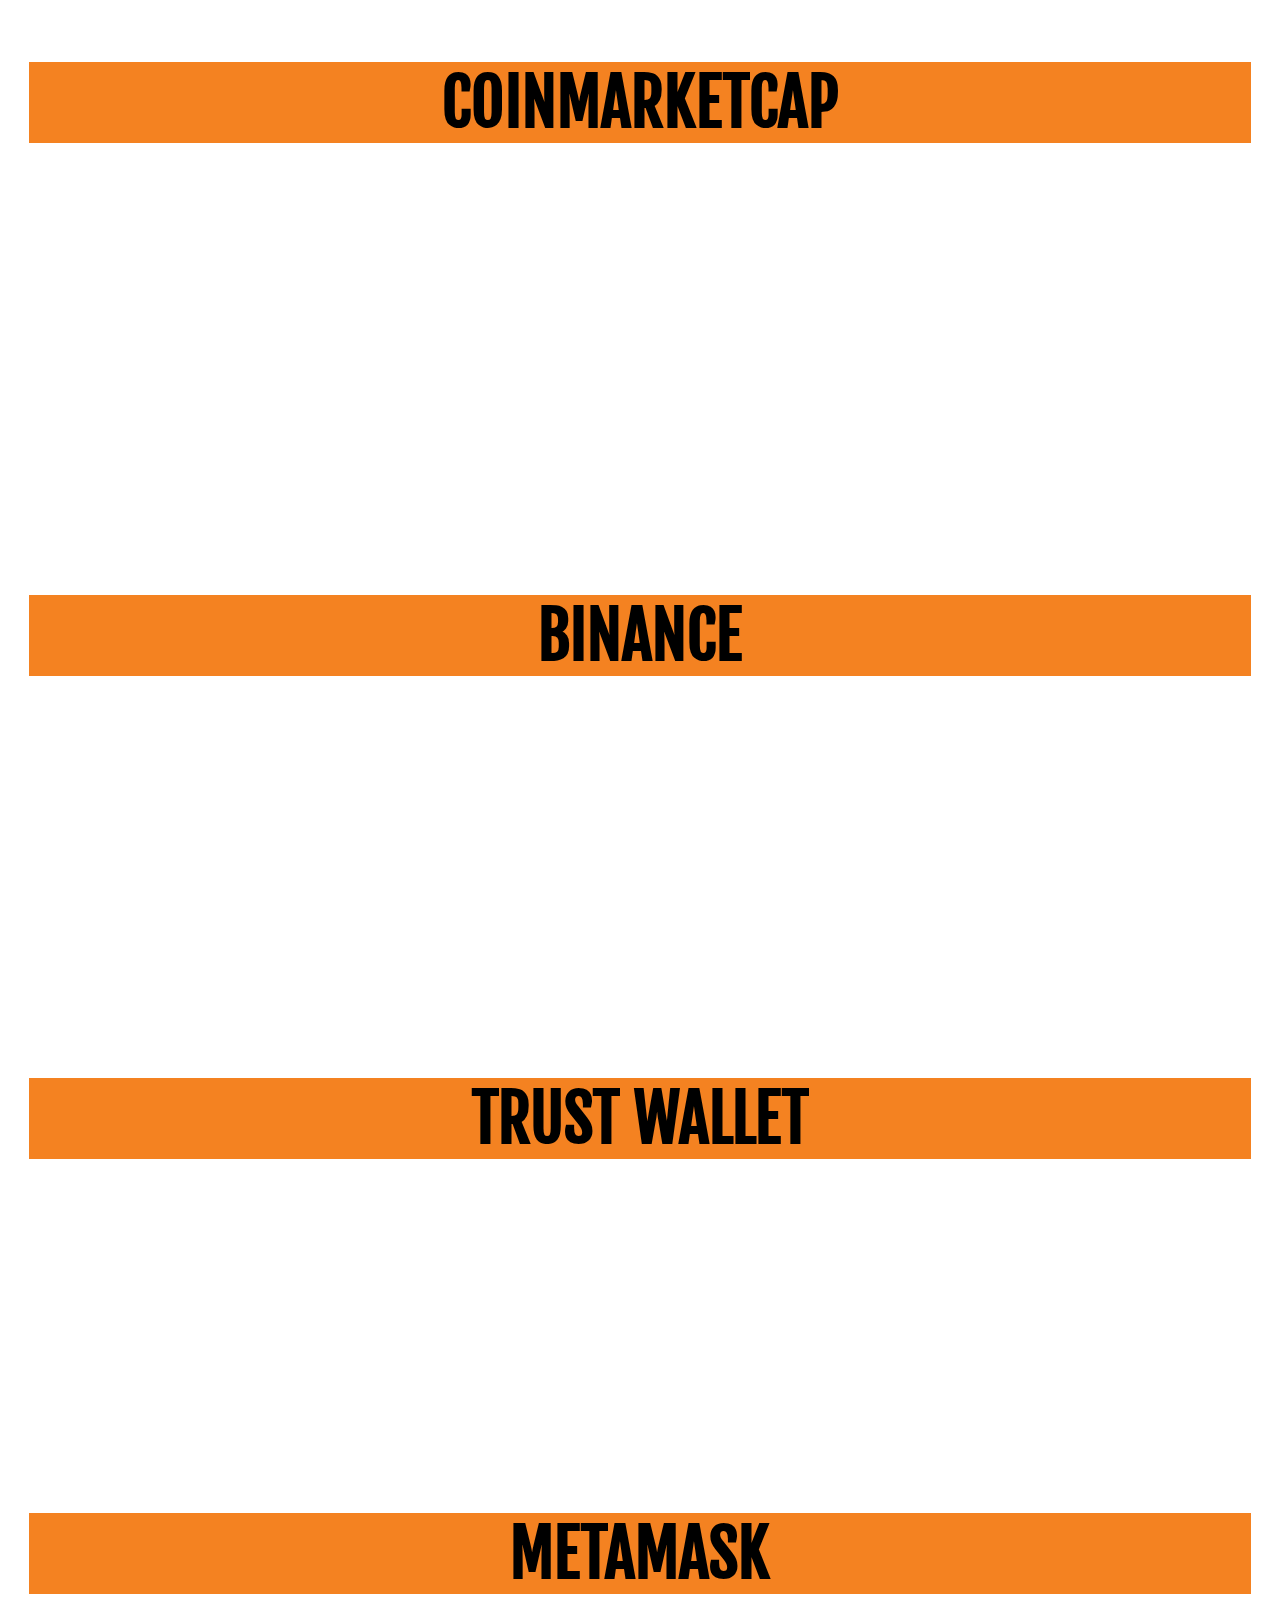
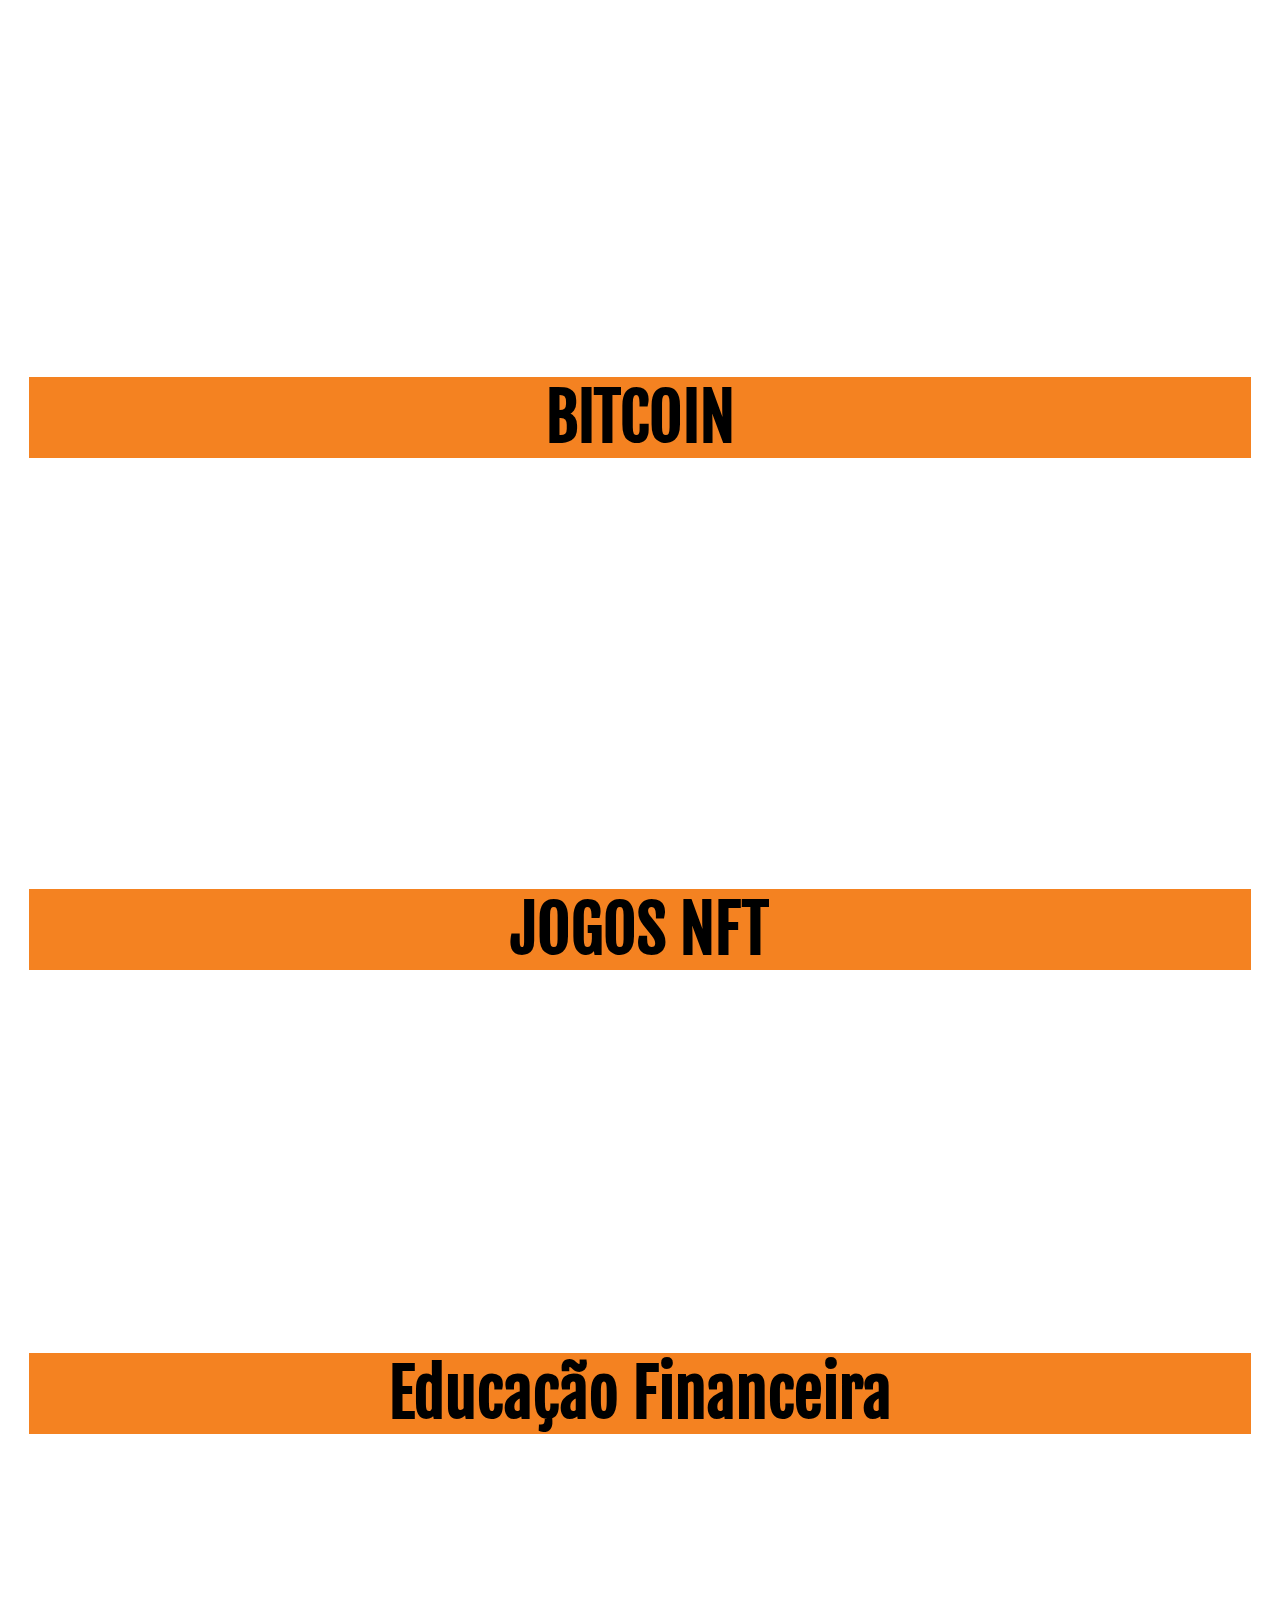
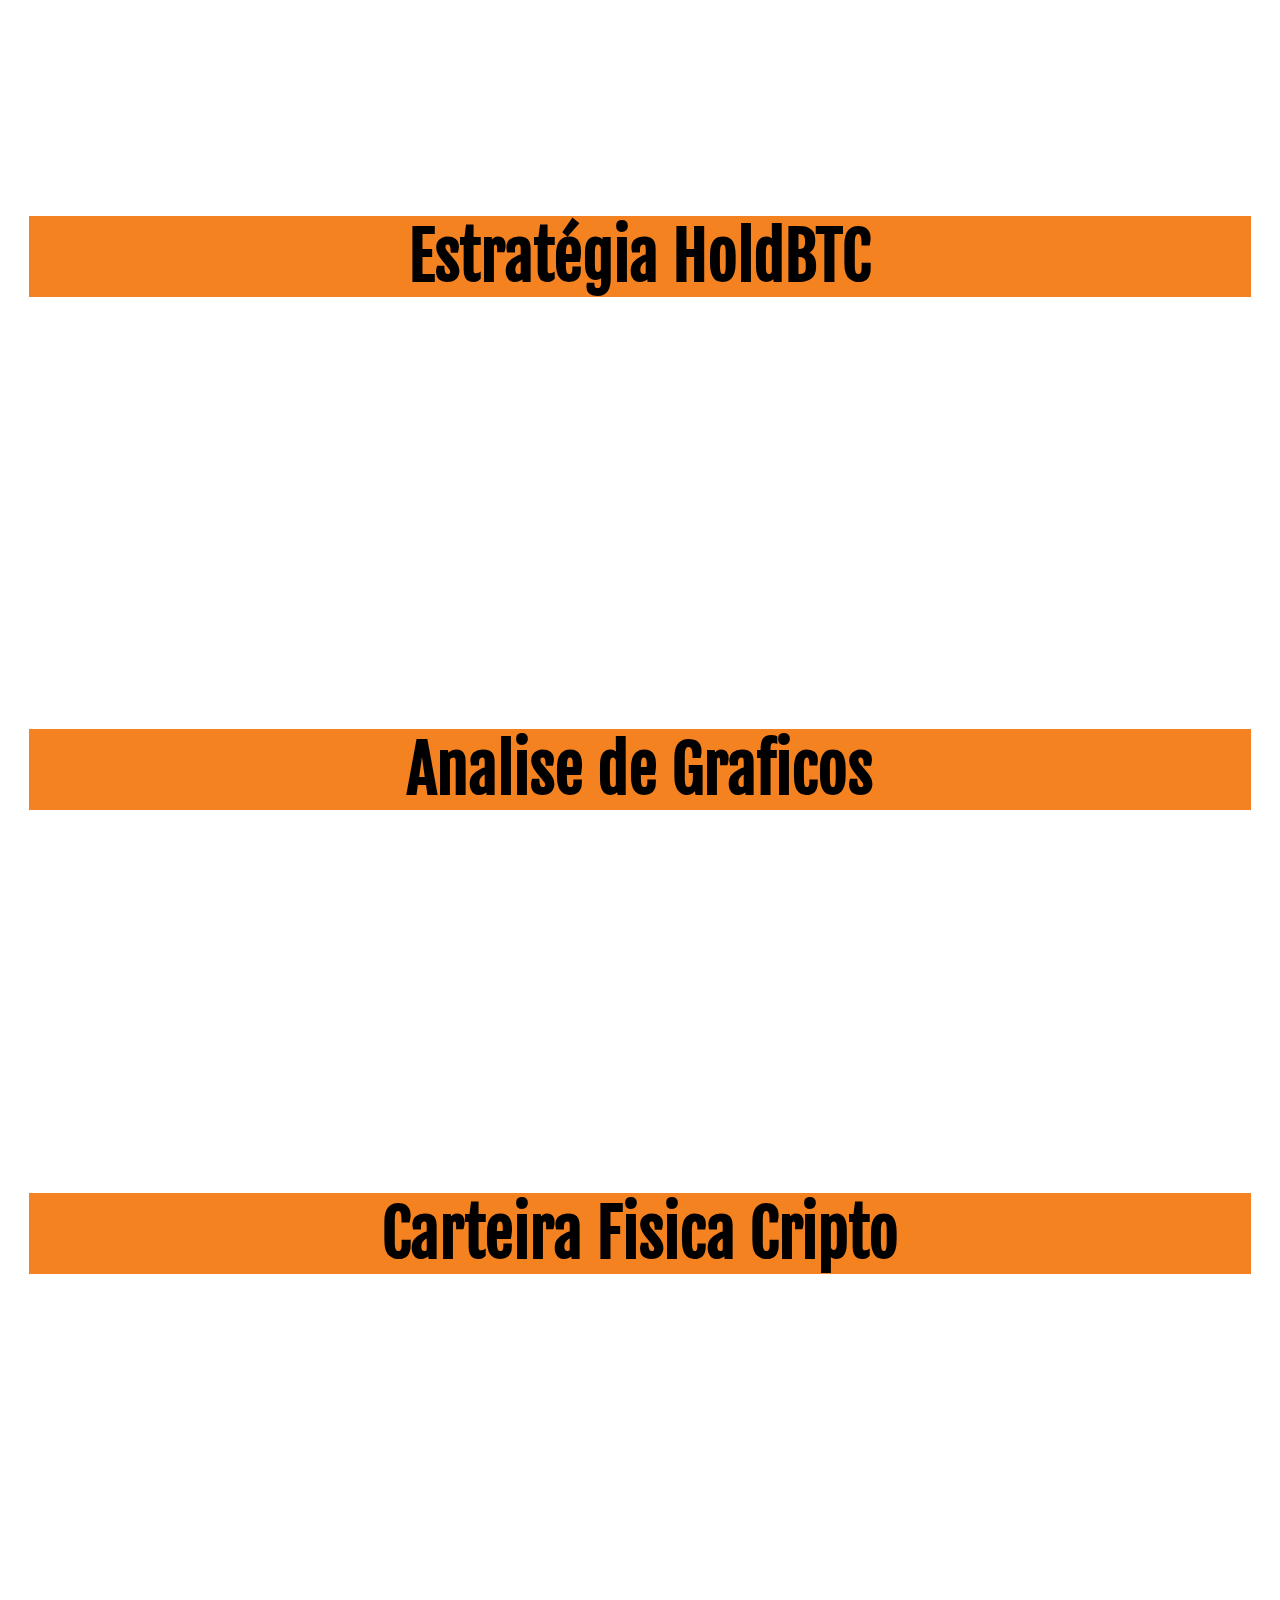
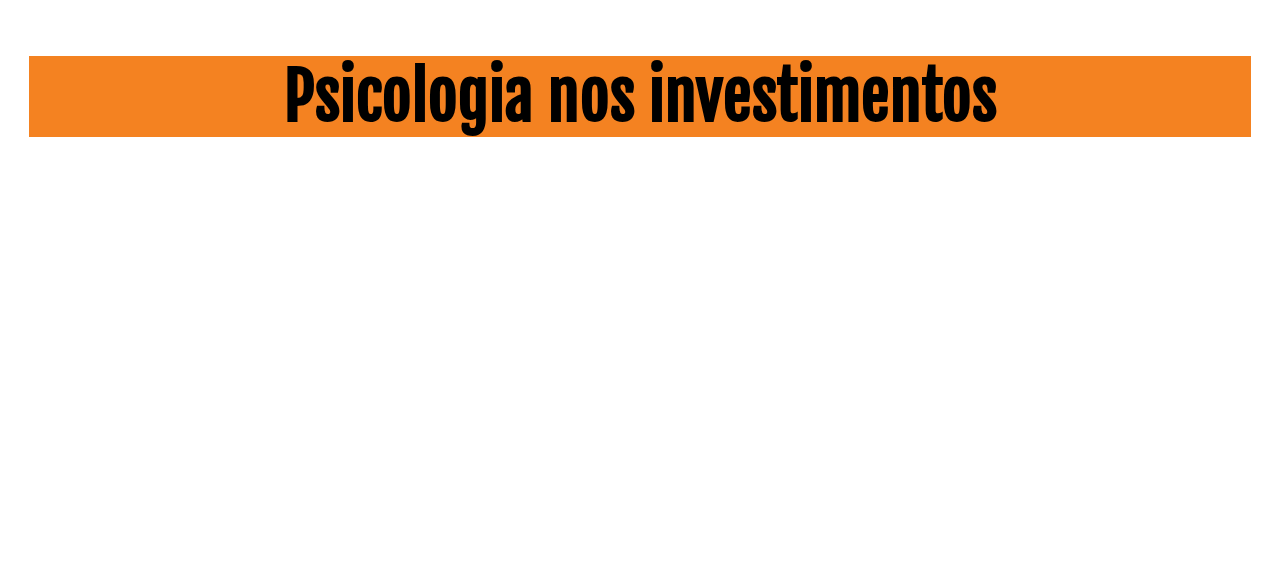
<file: explica.html>
<!DOCTYPE html>
<html lang="pt-br">
<head>
    <meta charset="UTF-8">
    <meta http-equiv="X-UA-Compatible" content="IE=edge">
    <meta name="viewport" content="width=device-width, initial-scale=1.0">
    <link rel="stylesheet" href="css/styleexplica.css">
    <link href="css/styles.css" rel="stylesheet">
    <link rel="preconnect" href="https://fonts.googleapis.com">
    <link rel="preconnect" href="https://fonts.gstatic.com" crossorigin>
    <link href="https://fonts.googleapis.com/css2?family=Lobster&display=swap" rel="stylesheet">
    <link href="https://fonts.googleapis.com/css2?family=Fjalla+One&display=swap" rel="stylesheet">
    <title>Curso Moeda Livre</title>
</head>
<body>
    <div id="texto">
        <div  class="borda">
            
        <h2 id="coinmktcap" >COINMARKETCAP</h2>
        <p >CoinMarketCap é o site de monitoramento de preços de criptoativos de maior referência do mundo, no espaço de rápido crescimento das criptomoedas. Sua missão é tornar as criptomoedas globalmente acessíveis e eficientes, capacitando os usuários do varejo com informações imparciais, de alta qualidade e precisas para que, com conhecimento, possam chegar às suas próprias conclusões .</p></div></br> </br> </br>

        <div id="binance" class="borda">
        <h2 >BINANCE</h2>
            <p>A Binance é uma bolsa global de criptomoedas que fornece uma plataforma para a negociação de mais de 100 moedas criptográficas. Desde o início de 2018, a Binance é considerada a maior exchange de criptomoedas do mundo em termos de volume de negociação.</p>
        </div>
     </br> </br> </br>


        <div id="trustwallet" class="borda">
        <h2 >TRUST WALLET</h2>
        <p>Trust Wallet é a carteira criptográfica oficial da Binance. Você pode enviar, receber e armazenar Bitcoin e muitas outras criptomoedas e ativos digitais com segurança com o aplicativo móvel Trust Wallet .</p>
          </div>
        </br> </br> </br> 


          <div id="metamask" class="borda">  
        <h2>METAMASK</h2>
        <p>MetaMask é uma carteira de criptomoeda de software usada para interagir com o blockchain Ethereum. Ele permite que os usuários acessem sua carteira Ethereum por meio de uma extensão do navegador ou aplicativo móvel, que pode então ser usado para interagir com aplicativos descentralizados.
        </div></br> </br> 


        <div id="bitcoin" class="borda">  
            <h2>BITCOIN</h2>
            <p>Bitcoin é uma moeda digital, descentralizada e que não necessita de terceiros para funcionar. Isso significa que você não depende de bancos, grandes corporações ou governos para movimentar o seu dinheiro. O Bitcoin foi a primeira criptomoeda do mundo e há oito anos funciona sem qualquer interrupção, baseada em uma rede descentralizada extremamente segura chamada Blockchain. 
                
            </div></br> </br> 


            <div id="nft" class="borda">  
                <h2>JOGOS NFT</h2>
                <p>NFT é uma sigla em inglês para non-fungile tokens, que na tradução livre pode ter interpretado como “tokens não-fungíveis” ou seja , unicos. Jogos NFT são jogos que incentivam o jogador a conseguir objetos "únicos" no game retornando assim um token como rescompensa.
                </div></br> </br> 


            <div id="educacao" class="borda">  
                <h2>Educação Financeira</h2>
                <p>De maneira simples, educação financeira é todo o conhecimento relacionado ao dinheiro e como ele funciona. Ou seja, é o processo que lhe ajuda a compreender melhor os produtos e serviçosfinanceiros, assim, você se torna capaz de fazer melhores escolhas.
             </div></br> </br> 


             <div id="estrategia" class="borda">  
                <h2>Estratégia HoldBTC</h2>
                <p>Cada investidor possui um perfil único, seja ele conservador, moderado, ou agressivo. De fato, não existe uma estratégia ideal que atenda a todos. Para isso, existem técnicas que buscam balancear riscos e potencial de lucros, dentre elas o Buy and Hold, ou “Comprar e manter”, apelidada de HOLD no universo das criptomoedas.
             </div></br> </br> 

             <div id="analise" class="borda">  
                <h2>Analise de Graficos</h2>
                <p>O gráfico de preço é a representação visual dos movimentos ocorridos no passado. Cada negócio realizado entre comprador e vendedor através da exchange, ou corretora de criptomoedas, ajuda a formar esse histórico. Através da Análise dele você saberá quando comprar e vender na hora certa.
             </div></br> </br> 

             <div id="carteira" class="borda">  
                <h2>Carteira Fisica Cripto</h2>
                <p>Este tipo de carteira de hardware mantém as chaves privadas que dão acesso a suas criptomoedas armazenadas em um ambiente offline seguro — o que significa que, ao contrário das carteiras de software, elas são completamente imunes a ataques online.
             </div></br> </br>
             
             <div id="psico" class="borda">  
                <h2>Psicologia nos investimentos</h2>
                <p>Muita gente pensa que decisões de investimentos são feitas de forma totalmente racional, mas isso é uma ilusão. Na verdade, a mente humana esconde várias armadilhas que podem atrapalhar suas escolhas na hora de investir. A psicologia mostra que o ser humano toma vários atalhos mentais na hora de tomar decisões. No mundo dos investimentos, este assunto é estudado como Finanças Comportamentais.
             </div></br> </br>
</div>
</body>
</html>
</file>
<file: css/styleexplica.css>
@charset "UTF-8";

h2{
    background-color:#f48221 ;
    font-size: 5vw;
    text-align: center;
}
p{
    color: white;
}
div#texto{
    font-family: 'Fjalla One', sans-serif;
    
    text-align: justify;
    padding-left: 10px;
    padding-right: 10px;

}
div.borda{
    border: white 1px solid;
    padding-left: 10px;
    padding-right: 10px;
    width: fit-content;

}
</file>
<file: css/styles.css>
@charset "UTF-8";


.container1{
    width: 100%;
}
nav.navbar{
    background-color: #f48221 !important;
    font-family: 'Lobster', cursive;
    font-size: 30px;
}
a.navbar-brand{
    font-size: 40px;
}
img#icone{
    position: relative;
    bottom: 5px;
    width: 60px;

}
section#corpo{
    background-color: #000000;
}

div.titulo{
    font-family: 'Fjalla One', sans-serif;
  font-size: 4vw;
    text-align: center;
    color: white;
    background-color: #A54657;
}
p{
    font-size: 3vw;
}
div.subtitulo{
    font-size: 3vw;
    text-align: center;
    color: white;
}
img#foguete{
    width: 50px;
}
h2.topicos{
    background-color: #A54657;
    border: solid 1px black;
    font-size: 4vw;
    text-align: center;
    font-weight: bolder;
    color: black;
}
h2.topicos2{
    background-color: #A54657;
    border: solid 1px black;
    font-size: 4vw;
    text-align: center;
    font-weight: bolder;
    color: black;
}
img#iconemoeda{

    width: 100%;
}
div#footer{
    background-color: #f48221 ;
    padding: 10px;
    text-align: center;
}
img.iconefoot{
    width: 90px;
}
div#janelaexplica{
    width:100%;
    height:380px;
      padding: 0px;
      margin: 0px;  
      display: none;  
}
iframe#frame-spec{
    height: 100%;
    width: 100%;
  }
  div.carousel-item{
      width: 80%;
  }
  a#link{
    text-decoration: none;
  }
section#provas div.carousel-item{
    width: 100% !important;
}
span#preco{
    background-color: green;
    font-size: 3vw;
}
</file>
